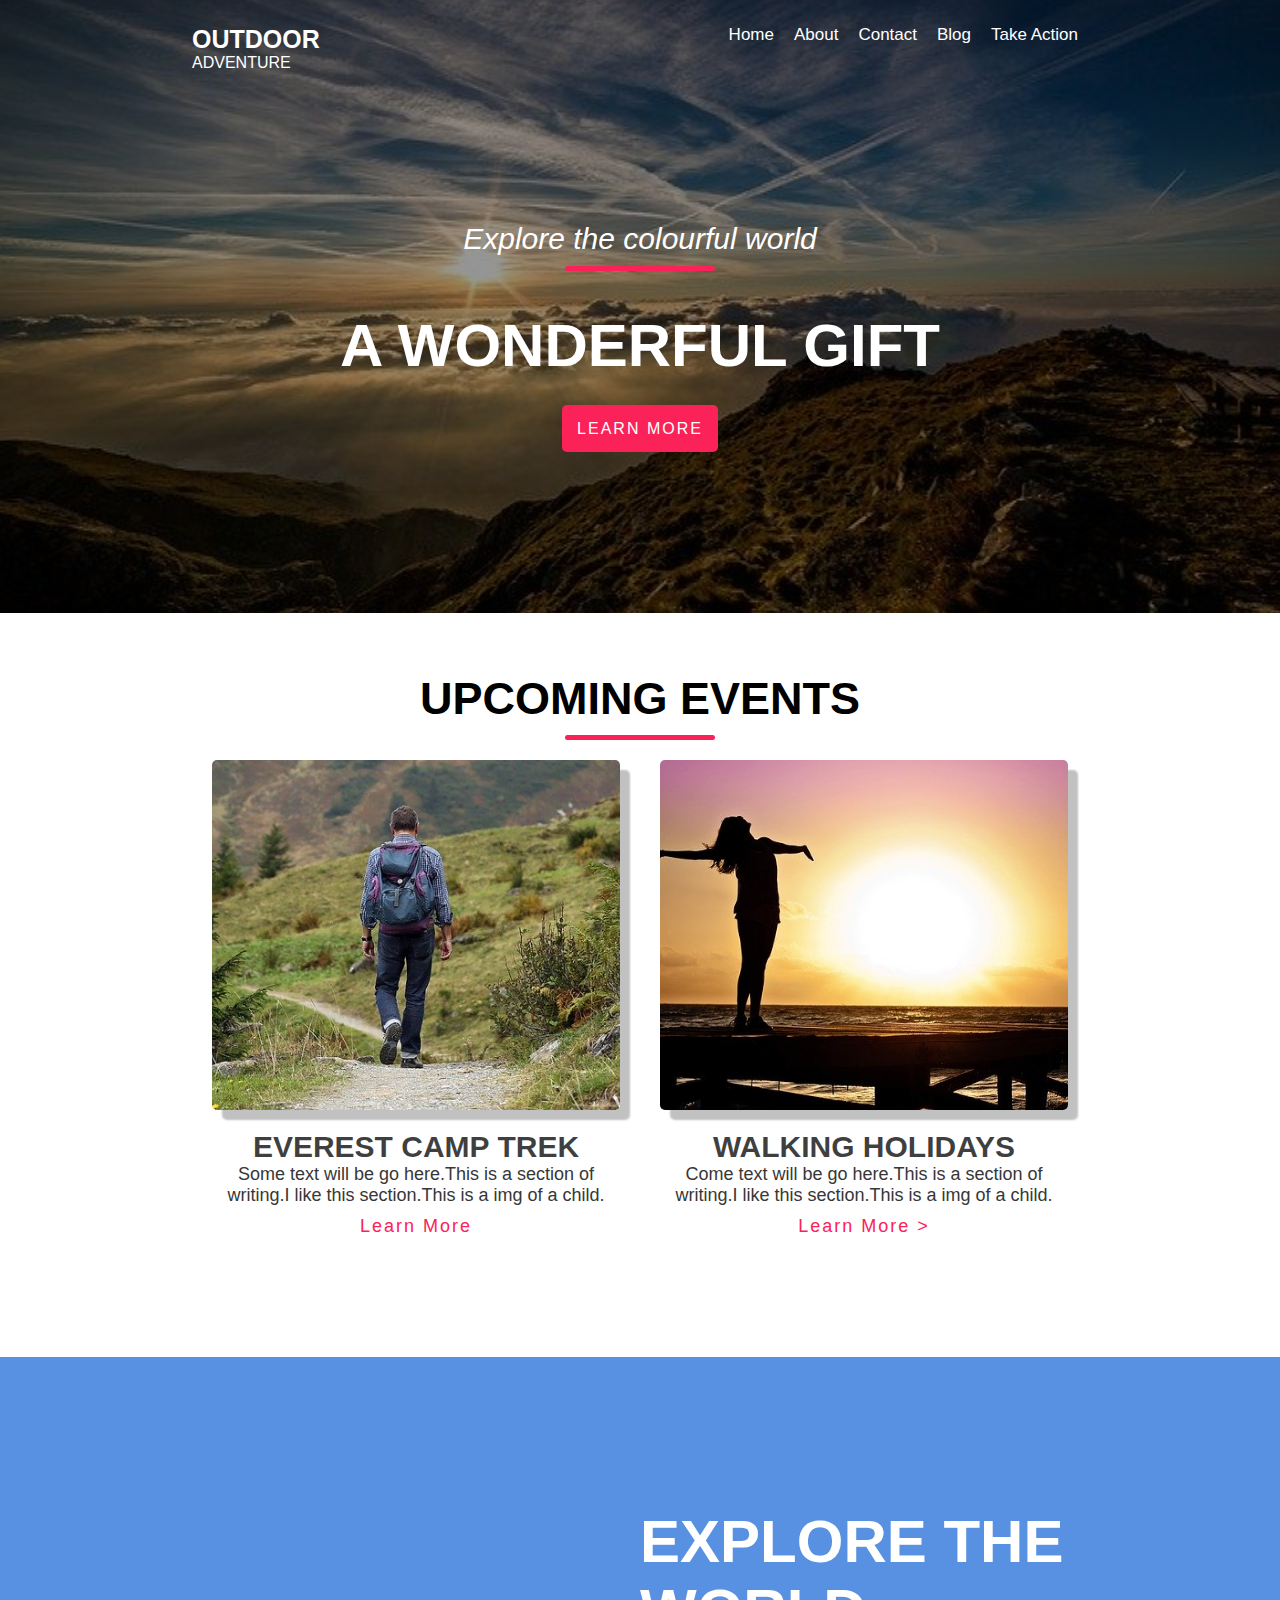
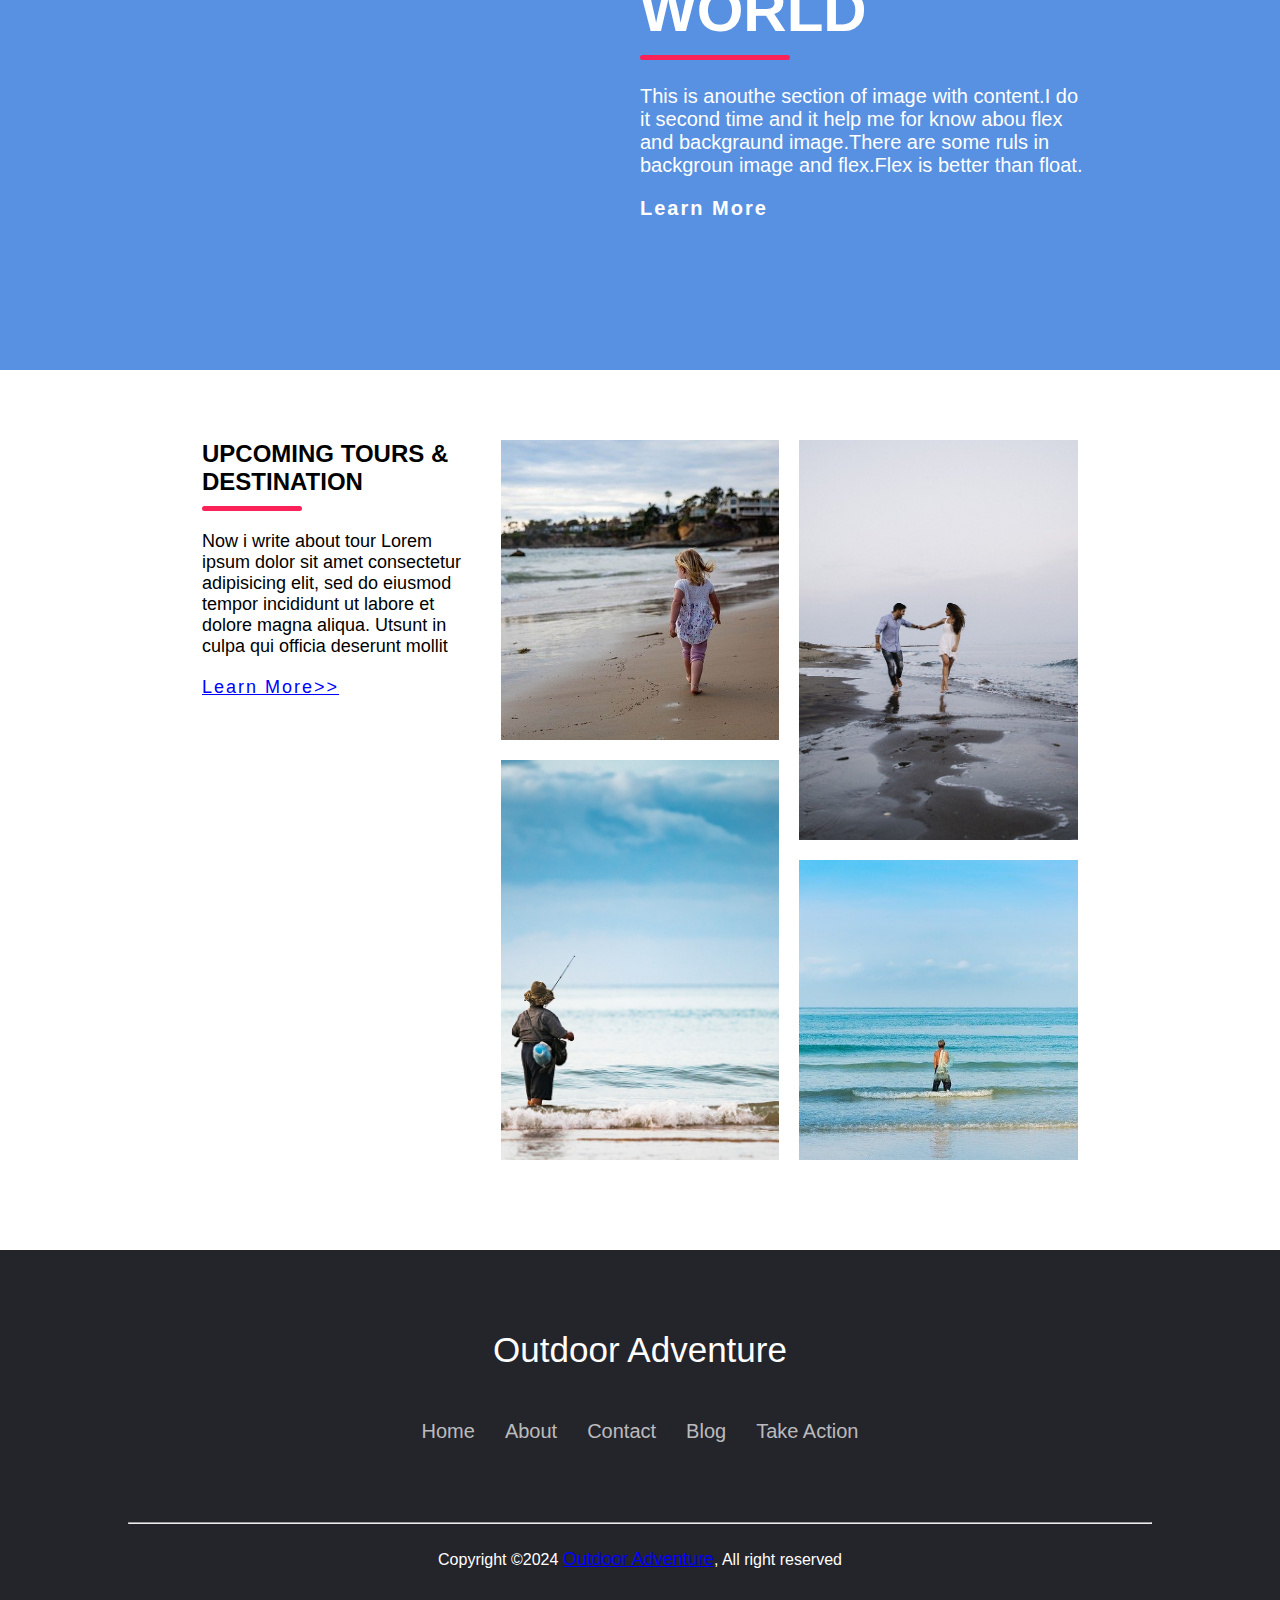
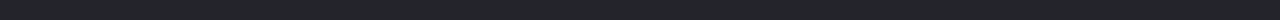
<file: index.html>
<!DOCTYPE html>
<html lang="en">
<head>
    <meta charset="UTF-8">
    <meta name="viewport" content="width=device-width, initial-scale=1.0">
    <link rel="stylesheet" href="style.css">
    <link rel="stylesheet" href="media.css">
    <link rel="stylesheet" href="https://cdnjs.cloudflare.com/ajax/libs/font-awesome/6.5.2/css/all.min.css" integrity="sha512-SnH5WK+bZxgPHs44uWIX+LLJAJ9/2PkPKZ5QiAj6Ta86w+fsb2TkcmfRyVX3pBnMFcV7oQPJkl9QevSCWr3W6A==" crossorigin="anonymous" referrerpolicy="no-referrer" />
    <title>Adventure world</title>
</head>
<body>
    <!-- header section starts here -->
    <header>
        <div class="container flex">
            <div class="logo">
                <h2>
                    OUTDOOR <br>
                    <span>
                        ADVENTURE
                    </span>
                </h2>
            </div>
            <nav>
                <ul>
                    <li><a href="./home.html">Home</a></li>
                    <li><a href="./about.html">About</a></li>
                    <li><a href="./contact.html">Contact</a></li>
                    <li><a href="#event">Blog</a></li>
                    <li><a href="#take-action">Take Action</a></li>
                </ul>
            </nav>
        </div>
        <!-- banner -->
        <div class="container">
            <div class="content-banner">
                <h3>Explore the colourful world</h3>
                <span></span>
                <h1>A WONDERFUL GIFT</h1>
                <a href="#">LEARN MORE</a>
            </div>
        </div>
    </header>
    <!-- header section ends here -->

    <!-- upcoming section starts here -->
     <section id="event">
        <div class="container">
            <div class="event">
               <h2>UPCOMING EVENTS</h2>
                <span></span>
            </div>
            <div class="feature-flex">
                <div class="col-1-2">
                    <img src="wanderer.jpg" alt="">
                    <h2>EVEREST CAMP TREK</h2>
                    <p>Some text will be go here.This is a section of 
                     writing.I like this section.This is a img of a child.</p>
                    <a href="#">Learn More</a>
                </div>
                <div class="col-1-2">
                    <img src="woman.jpg" alt="">
                    <h2>WALKING HOLIDAYS</h2>
                    <p>Come text will be go here.This is a section of
                    writing.I like this section.This is a img of a child.</p>
                    <a href="#">Learn More ></a>
                </div>
            </div>
        </div>
     </section>
    <!-- upcoming section ends here -->

    <!-- explore the world section starts here -->
     <section class="explore-section">
        <div class="container explore-flex">
            <div class="column">
                <h2>EXPLORE THE WORLD</h2>
                <span></span>
                <p>This is anouthe section of image with content.I do it second time and it help me for know abou flex and backgraund image.There are some ruls in backgroun image and flex.Flex is better than float.</p>
                <a href="#">Learn More</a>
            </div>
        </div>
     </section>
     <section id="take-action" class="tour-section">
        <div class="container flex">
            <div class="column-1-2-3">
                <h2>UPCOMING TOURS & DESTINATION</h2>
                <span></span>
                <p>Now i write about tour Lorem ipsum dolor sit amet consectetur adipisicing elit, sed do eiusmod tempor incididunt ut labore et dolore magna aliqua. Utsunt in culpa qui officia deserunt mollit</p>
                <a href="#">Learn More>>
                </a>
            </div>
            <div class="column-1-2-3">
                <img class="small" src="child.jpg" alt="">
                <img class="big" src="fisherman.jpg" alt="">
            </div> 
            <div class="column-1-2-3">
                <img class="big" src="sea.jpg" alt="">
                <img class="small" src="fishermannet.jpg" alt="">
            </div>
        </div>
     </section>
    <!-- explore the world section ends here -->

    <!-- footer starts here -->
     <footer>
            <div class="footer-content">
                <h2>Outdoor Adventure</h2>
                <div class="footer-nav">
                    <ul>
                        <li><a href="#">Home</a></li>
                        <li><a href="#">About</a></li>
                        <li><a href="#">Contact</a></li>
                        <li><a href="#">Blog</a></li>
                        <li><a href="#">Take Action</a></li>
                    </ul>
                </div>
                <div class="footer-icon">
                    <a href="#"><i class="fa-brands fa-facebook"></i></a>
                    <a href="#"><i class="fa-brands fa-x-twitter"></i></a>
                    <a href="#"><i class="fa-brands fa-instagram"></i></a>
                    <a href="#"><i class="fa-brands fa-linkedin"></i></a>
                    <a href="#"><i class="fa-brands fa-github"></i></a>
                </div>
                <hr>
                <p>Copyright &copy;2024 <a href="#">Outdoor Adventure</a>, All right reserved</p>
            </div>
     </footer>
    <!-- footer ends here -->
</body>
</html>
</file>
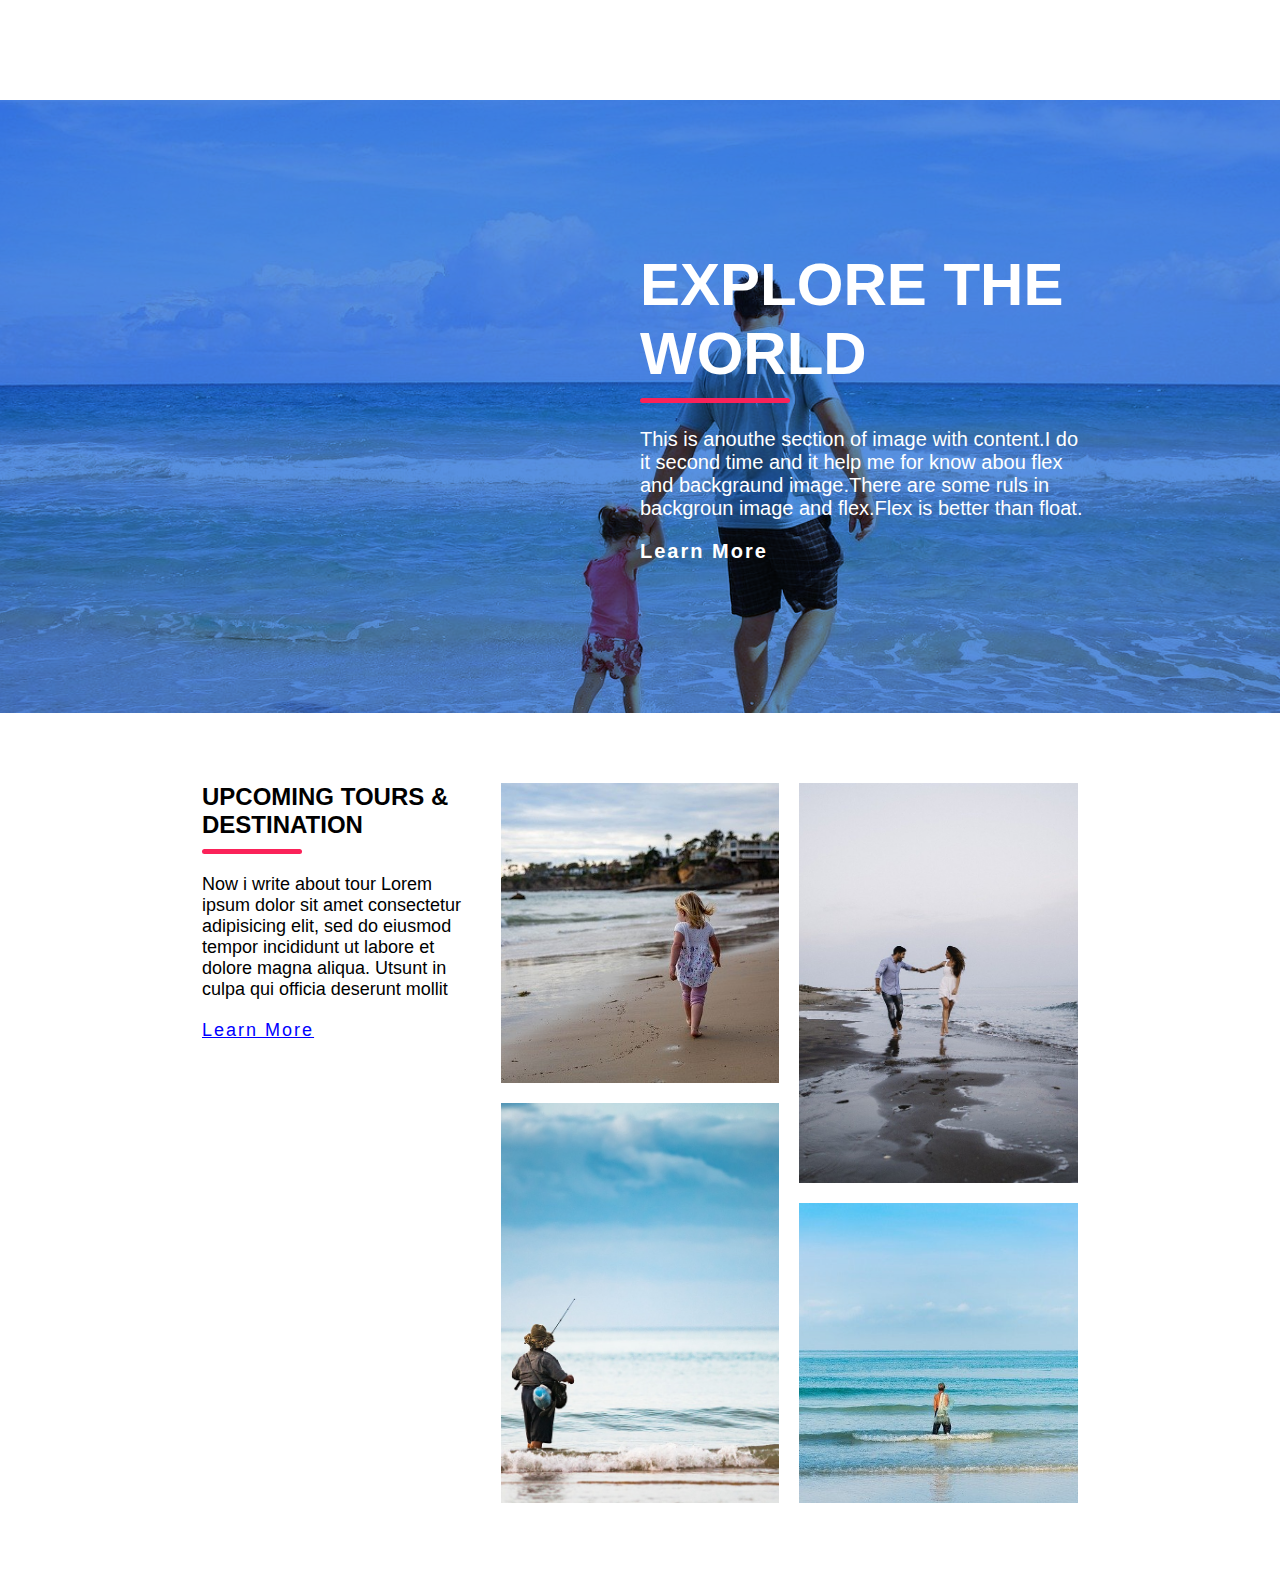
<file: about.html>
<!DOCTYPE html>
<html lang="en">
<head>
    <meta charset="UTF-8">
    <meta name="viewport" content="width=device-width, initial-scale=1.0">
    <link rel="stylesheet" href="style.css">
    <link rel="stylesheet" href="media.css">
    <link rel="stylesheet" href="https://cdnjs.cloudflare.com/ajax/libs/font-awesome/6.5.2/css/all.min.css" integrity="sha512-SnH5WK+bZxgPHs44uWIX+LLJAJ9/2PkPKZ5QiAj6Ta86w+fsb2TkcmfRyVX3pBnMFcV7oQPJkl9QevSCWr3W6A==" crossorigin="anonymous" referrerpolicy="no-referrer" />
    <title>Adventure world</title>
</head>
<body>
    <!-- explore the world section starts here -->
     <section class="explore-section">
        <div class="container explore-flex">
            <div class="column">
                <h2>EXPLORE THE WORLD</h2>
                <span></span>
                <p>This is anouthe section of image with content.I do it second time and it help me for know abou flex and backgraund image.There are some ruls in backgroun image and flex.Flex is better than float.</p>
                <a href="#">Learn More</a>
            </div>
        </div>
     </section>
     <section class="tour-section">
        <div class="container flex">
            <div class="column-1-2-3">
                <h2>UPCOMING TOURS & DESTINATION</h2>
                <span></span>
                <p>Now i write about tour Lorem ipsum dolor sit amet consectetur adipisicing elit, sed do eiusmod tempor incididunt ut labore et dolore magna aliqua. Utsunt in culpa qui officia deserunt mollit</p>
                <a href="#">Learn More</a>
            </div>
            <div class="column-1-2-3">
                <img class="small" src="child.jpg" alt="">
                <img class="big" src="fisherman.jpg" alt="">
            </div>
            <div class="column-1-2-3">
                <img class="big" src="sea.jpg" alt="">
                <img class="small" src="fishermannet.jpg" alt="">
            </div>
        </div>
     </section>
    <!-- explore the world section ends here -->
</body>
</html>
</file>
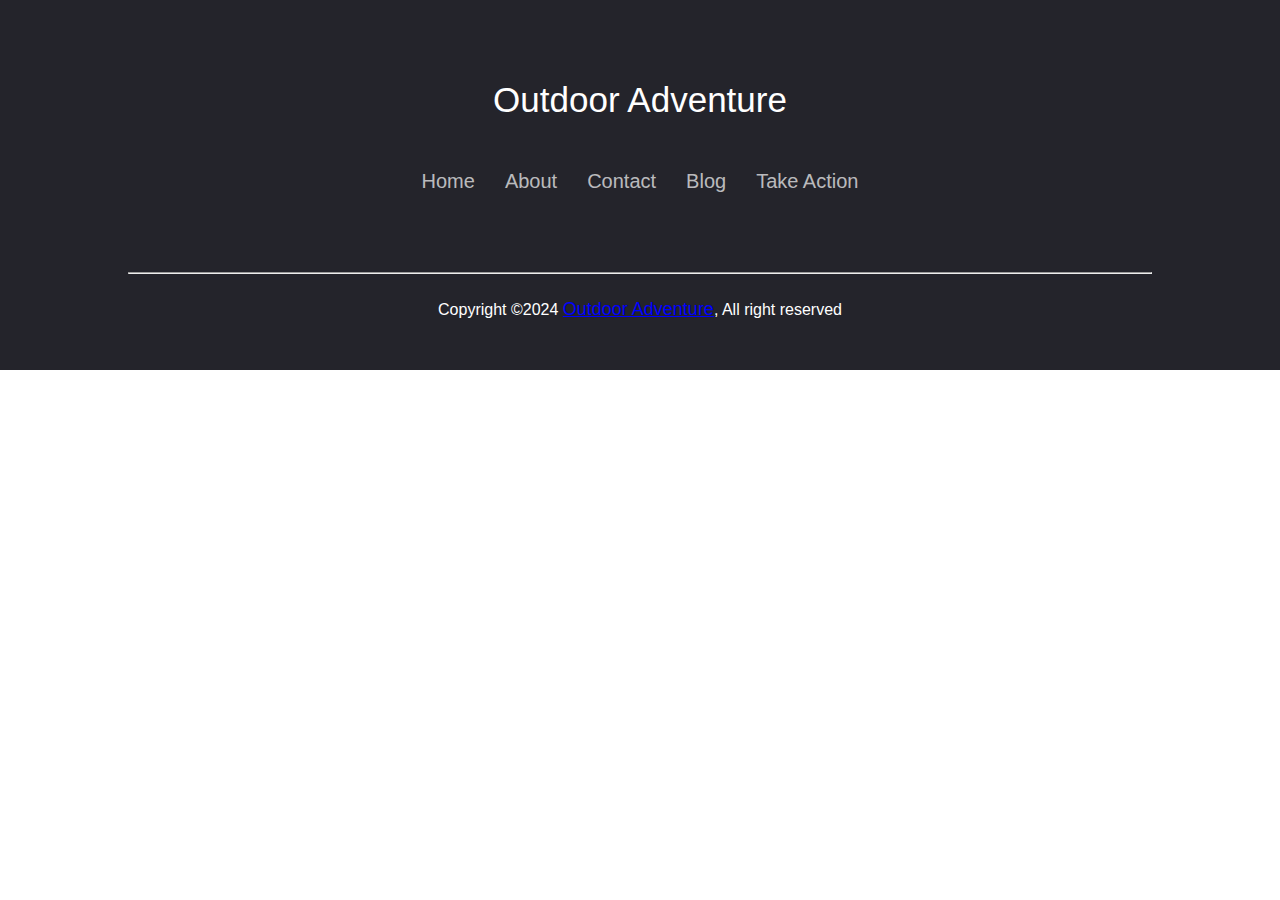
<file: contact.html>
<!DOCTYPE html>
<html lang="en">
<head>
    <meta charset="UTF-8">
    <meta name="viewport" content="width=device-width, initial-scale=1.0">
    <link rel="stylesheet" href="style.css">
    <link rel="stylesheet" href="media.css">
    <link rel="stylesheet" href="https://cdnjs.cloudflare.com/ajax/libs/font-awesome/6.5.2/css/all.min.css" integrity="sha512-SnH5WK+bZxgPHs44uWIX+LLJAJ9/2PkPKZ5QiAj6Ta86w+fsb2TkcmfRyVX3pBnMFcV7oQPJkl9QevSCWr3W6A==" crossorigin="anonymous" referrerpolicy="no-referrer" />
    <title>Adventure world</title>
</head>
<body>
    <!-- footer starts here -->
     <footer>
            <div class="footer-content">
                <h2>Outdoor Adventure</h2>
                <div class="footer-nav">
                    <ul>
                        <li><a href="./home.html">Home</a></li>
                        <li><a href="./about.html">About</a></li>
                        <li><a href="./contact.html">Contact</a></li>
                        <li><a href="#event">Blog</a></li>
                        <li><a href="#take-action">Take Action</a></li>
                    </ul>
                </div>
                <div class="footer-icon">
                    <a href="#"><i class="fa-brands fa-facebook"></i></a>
                    <a href="#"><i class="fa-brands fa-x-twitter"></i></a>
                    <a href="#"><i class="fa-brands fa-instagram"></i></a>
                    <a href="#"><i class="fa-brands fa-linkedin"></i></a>
                    <a href="#"><i class="fa-brands fa-github"></i></a>
                </div>
                <hr>
                <p>Copyright &copy;2024 <a href="#">Outdoor Adventure</a>, All right reserved</p>
            </div>
     </footer>
    <!-- footer ends here -->
</body>
</html>
</file>
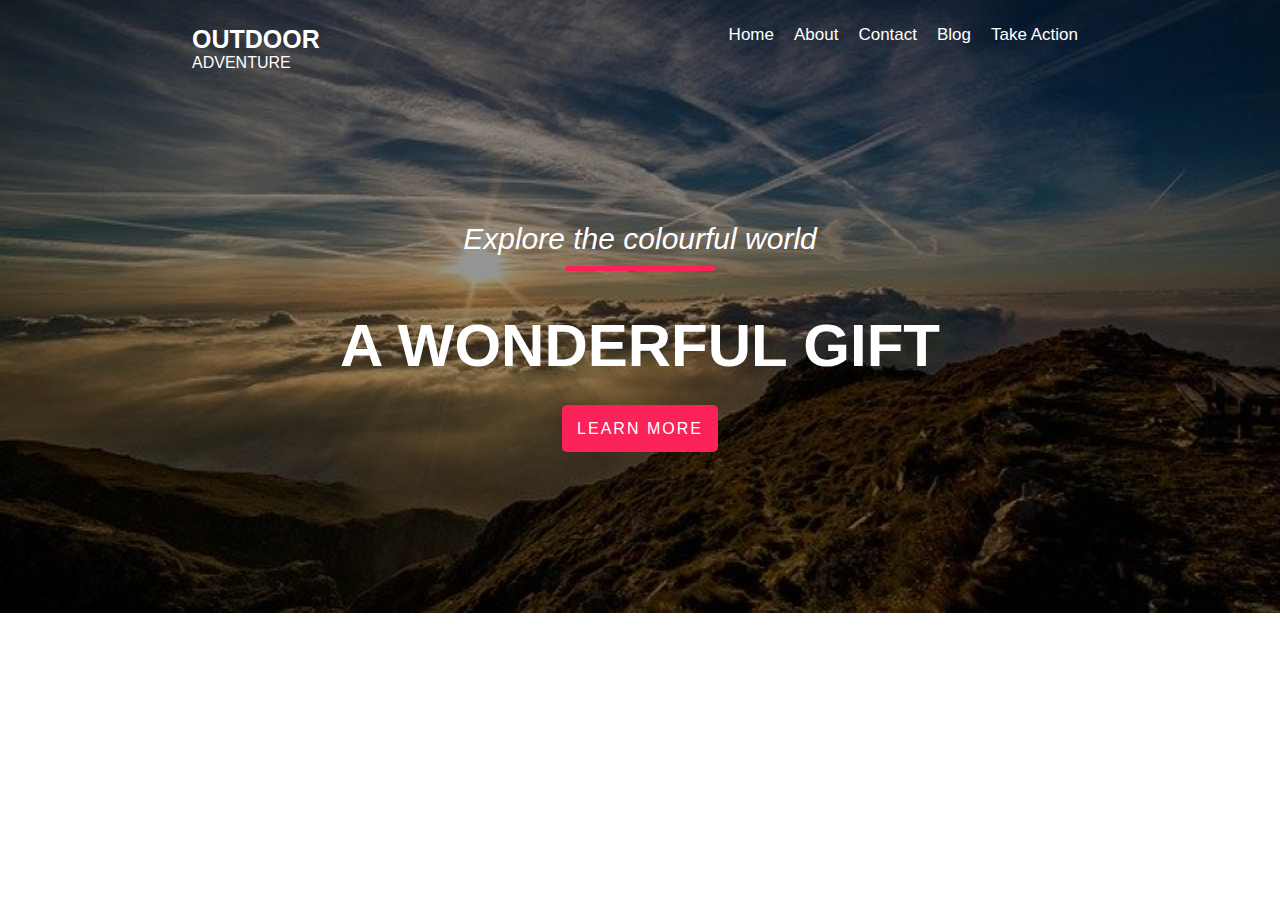
<file: home.html>
<!DOCTYPE html>
<html lang="en">
<head>
    <meta charset="UTF-8">
    <meta name="viewport" content="width=device-width, initial-scale=1.0">
    <link rel="stylesheet" href="style.css">
    <link rel="stylesheet" href="media.css">
    <link rel="stylesheet" href="https://cdnjs.cloudflare.com/ajax/libs/font-awesome/6.5.2/css/all.min.css" integrity="sha512-SnH5WK+bZxgPHs44uWIX+LLJAJ9/2PkPKZ5QiAj6Ta86w+fsb2TkcmfRyVX3pBnMFcV7oQPJkl9QevSCWr3W6A==" crossorigin="anonymous" referrerpolicy="no-referrer" />
    <title>Adventure world</title>
</head>
<body>
    <!-- header section starts here -->
    <header>
        <div class="container flex">
            <div class="logo">
                <h2>
                    OUTDOOR <br>
                    <span>
                        ADVENTURE
                    </span>
                </h2>
            </div>
        <nav>
            <ul>
                <li><a href="./home.html">Home</a></li>
                <li><a href="">About</a></li>
                <li><a href="#">Contact</a></li>
                <li><a href="#">Blog</a></li>
                <li><a href="#">Take Action</a></li>
            </ul>
        </nav>
        </div>
        <div class="container">
            <div class="content-banner">
                <h3>Explore the colourful world</h3>
                <span></span>
                <h1>A WONDERFUL GIFT</h1>
                <a href="#">LEARN MORE</a>
            </div>
        </div>
    </header>
    <!-- header section ends here -->

</body>
</html>
</file>
<file: style.css>
*{
    padding: 0;
    margin: 0;
    -webkit-box-sizing: border-box;
    box-sizing: border-box;
}
@import url('https://fonts.googleapis.com/css2?family=Roboto:wght@400;500;700;900&display=swap');

html {
    scroll-behavior: smooth;
}

body {
    font-family: "Roboto", sans-serif
}

h1{
    color: white;
}
h2{
    color: white;
}
h3{
    color: white;
}
a{
    color: white;
}
img{
    max-width: 100%;
    display: block;
}
hr{
    width: 80%;
    margin: 25px auto;
}
/* header design starts here */

header{
    background-image: url(dawn.jpg);
    background-repeat: no-repeat;
    background-position: center;
    background-size: cover;
    background-blend-mode: multiply;
    background-color: rgba(0, 0, 0, 0.411);
    padding: 25px 0;
}

.flex{
    display: flex;
}
.container{
    width: 70%;
    margin: auto;
}
.logo{
    width: 20%;
}
.logo h2{
    font-size: 25px;
    font-weight: 600;

}
.logo h2 span{
    display: block;
    font-size: 16px;
    font-weight: 400;
}
nav{
    width:  80%;
}
nav ul{
    display: flex;
    justify-content: flex-end;
}
nav ul li{
    list-style-type: none;
}
nav ul li a{
    text-decoration: none;
    font-size: 17px;
    font-weight: 500;
    padding: 10px;
}

/* banner section */
.content-banner{
    text-align: center;
    padding: 150px 0;
}
.content-banner h3{
    font-size: 30px;
    font-weight: 500;
    font-style: italic;
}
.content-banner span{
    display: block;
    width: 150px;
    height: 5px;
    background-color: #FB2259;
    margin: auto;
    margin-top: 10px;
    border-radius: 10px;
}
.content-banner h1{
    font-size: 60px;
    font-weight: 600;
    margin: 40px;
}
.content-banner a{
    background-color: #FB2259;
    text-decoration: none;
    text-transform: uppercase;
    padding: 15px;
    letter-spacing: 2px;
    border-radius: 5px;
}
/* header design ends here */

/* upcoming section starts here */
.event{
    padding-top: 60px;
    font-size: 30px;
    text-align: center;
    color: black;
}
.event h2{
    color: black;
}
.event span{
    display: block;
    width: 150px;
    height: 5px;
    background-color: #FB2259;
    margin: auto;
    margin-top: 10px;
    border-radius: 10px;
}
.feature-flex{
    display: flex;
    justify-content: center;
    width: 100%;
}
.col-1-2{
    width: 100%;
    padding: 20px;
    text-align: center;
}
.col-1-2 img{
    height: 350px;
    object-fit: cover;
    border-radius: 5px;
    box-shadow: 10px 10px 2px #8080807d;
}
.col-1-2 h2{
    font-size: 30px;
    color:  rgba(0, 0, 0, 0.753);
    margin: 20px 0 0 0;
}
.col-1-2 p{
    font-size: 18px;
    color: #373737;
}
.col-1-2 a{
    display: block;
    font-size: 18px;
    color: #FB2259;
    letter-spacing: 2px;
    margin-top: 10px;
    text-decoration: none;
}
/* upcoming section ends here */

/* explore the world design starts here */
.explore-section{
    padding: 150px 0;
    background-image: url(father.jpg);
    background-size: cover;
    background-position: center;
    background-repeat: no-repeat;
    background-blend-mode: multiply;
    background-color: #1767d6b8;
    color: white;
    margin-top: 100px;
    background-attachment: fixed;
}
.explore-flex{
    display: flex;
    justify-content: flex-end;
}
.column{
    width: 50%;
}
.column h2{
    font-size: 60px;
    font-weight: 600;
}
.column span{
    display: block;
    width: 150px;
    height: 5px;
    background-color: #FB2259;
    margin: 10px 0 25px 0;
    border-radius: 10px;
}
.column p{
    font-size: 20px;
    margin-bottom: 20px;
}
.column a{
    text-decoration: none;
    font-size: 20px;
    font-weight: 600;
    letter-spacing: 2px;
}

.tour-section{
    padding: 60px 0;
}
.column-1-2-3{
    padding: 10px;
    width: 33.33%;
}
.column-1-2-3 h2{
    color: black;
    font-weight: 600;
}
.column-1-2-3 span{
    display: block;
    width: 100px;
    height: 5px;
    background: #FB2259;
    border-radius: 10px;
    margin: 10px 0 20px 0;
}
.column-1-2-3 p{
    font-size: 18px;
    font-weight: 500;
    margin-bottom: 20px;
}
.column-1-2-3 a{
    color: blue;
    font-size: 18px;
    letter-spacing: 2px;
}
.small{
    height: 300px;
    margin-bottom: 20px;
    object-fit: cover;
}
.big{
    height: 400px;
    margin-bottom: 20px;
    object-fit: cover;
}
/* explore the world design ends here */

/* footer design starts here */
.footer-content{
    background-color: #24242b;
    padding: 80px 0 50px 0;
}
.footer-content h2{
    text-align: center;
    font-size: 35px;
    font-weight: 500;
    margin-bottom: 50px;
}
.footer-content p{
    color: white;
    text-align: center;
}
.footer-content p a{
    color: blue;
    font-size: 18px;
    font-weight: 500;
}
.footer-nav{
    width: 100%;
    margin: auto;
}
.footer-nav ul{
    display: flex;
    justify-content: center;
    margin: 0 0 20px 0;
}
.footer-nav ul li{
    list-style-type: none;
    
}
.footer-nav ul li a{
    text-decoration: none;
    font-size: 20px;
    font-weight: 500;
    color: rgba(255, 255, 255, 0.700);
    padding: 10px 15px;
}
.footer-icon{
    text-align: center;
}
.footer-icon a{
    margin: 10px;
    font-size: 30px;
}
/* footer design ends here */

/* === scrool bar start ===*/

/* width */
::-webkit-scrollbar{
    width: 15px;
}

/* track */
::-webkit-scrollbar-track{
    box-shadow: inset 0 0 5px rgba(0, 0, 0, 0.763);
    border-radius: 5px;
}

/* handle */
::-webkit-scrollbar-thumb{
    background-color: grey;
    border-radius: 10px;
}

/* handle on hover */
::-webkit-scrollbar-thumb:hover{
    background-color: rgba(30, 30, 30, 0.70);
}
/* === scrool bar end ===*/
</file>
<file: media.css>
/* small phone, medium phone and large phone */
@media only screen and (max-width: 600px) { 

    /* header sectioon*/

    header{
        padding: 10px 8px;
    }
    .flex{
        display: block;
    }

    .container{
        width: 100%;
        margin: auto;
    }
    .logo{
        width: 100%;
        text-align: center;
        margin-bottom: 20px;
    }
    .logo h2{
        font-size: 18px;
    }
    .logo h2 span{
        font-size: 18px;
    }
    nav{
        width:  100%;
        margin: auto;
    }
    nav ul{
        justify-content: center;
    }
    nav ul li a{
        font-size: 15px;
        font-weight: 600;
    }
    .content-banner{
        padding: 80px 0;
    }
    .content-banner h3{
        font-size: 20px;
    }
    .content-banner span{
        width: 100px;
        height: 4px;
        margin-top: 5px;
    }
    .content-banner h1{
        font-size: 35px;
        font-weight: 500;
        margin: 0;
        padding: 25px 0;
    }
    .content-banner a{
        padding: 8px;
        letter-spacing: 0;
        border-radius: 4px;
    }


    /* upcoming section */
    .event{
        padding-top: 30px;
        font-size: 20px;
    }
    .event span{
        width: 120px;
        margin-top: 4px;
    }
    .col-1-2{
        padding: 30px;
    }
    .col-1-2 img {
        margin: auto;
        height: 250px;
        width: 90%;
    }
    .col-1-2 h2{
        font-size: 25px;
    }
    .col-1-2 p{
        font-size: 17px;
    }
    .col-1-2 a{
        font-size: 15px;
        margin-top: 8px;
    }


    /* explore the world section */

    .explore-section{
        padding: 100px 0;
        margin-top: 0px;
    }
    .explore-flex{
        display: block;
    }
    .column{
        margin: 0 0 0 65px;
    }
    .column h2{
        font-size: 40px;
    }
    .column span{
        width: 100px;
        height: 4px;
        margin: 5px 0 20px 0;
    }
    .column p{
        font-size: 18px;
        margin-bottom: 15px;
    }
    .column a{
        font-size: 17px;
        letter-spacing: 1px;
    }

    /* tour-section */
    .tour-section{
        padding: 40px 0 0 0;
    }
    .column-1-2-3{
        padding: 10px;
        width: 80%;
        margin: auto;
    }
    .column-1-2-3 span{
        height: 4px;
        margin: 5px 0 20px 0;
    }
    .column-1-2-3 p{
        margin-bottom: 10px;
    }
    .column-1-2-3 a{
        font-size: 17px;
        letter-spacing: 1px;
    }
    .small{
        height: 300px;
        border-radius: 4px;
    }
    .big{
        height: 300px;
        border-radius: 4px;
    }


    /* footer section */
    .footer-content{
        padding: 50px 0 30px 0;
    }
    .footer-content h2{
        font-size: 30px;
        margin-bottom: 25px;
    }
    .footer-content p a{
        font-size: 17px;
        font-weight: 600;
    }
    .footer-nav ul li a{
        font-size: 17px;
        font-weight: 500;
        color: white;
        padding: 5px 10px;
    }
    .footer-icon a{
        font-size: 25px;
    }
    
}

/* tab device media query */
@media only screen and (min-width: 601px) and (max-width:768px){
    /* header design starts here */

    header{
        padding: 0;
    }
    .container{
        width: 96%;
    }
    .logo{
        width: 40%;
        padding: 10px 0 0 0;
    }
    .logo h2{
        font-size: 25px;
    }
    .logo h2 span{
        font-size: 25px;
        font-weight: 500;
    }
    nav{
        width:  60%;
    }
    nav ul{
        padding: 25px 0 0 0;
    }
    nav ul li a{
        font-size: 20px;
        font-weight: 500;
        padding: 8px;
    }
    
    /* banner section */
    .content-banner{
        padding: 100px 0;
    }
    .content-banner h3{
        font-size: 25px;
        font-weight: 600;
    }
    .content-banner h1{
        font-size: 40px;
    }
    .content-banner a{
        border-radius: 100px;
    }
    .content-banner a:hover{
        background-color: rgba(0, 0, 255, 0);
        border: 1px solid #FB2259;
    }
    /* header design ends here */
    
    /* upcoming section starts here */
    .event{
        padding-top: 50px;
        font-size: 25px;
    }
    .feature-flex{
        display: flex;
        justify-content: center;
        width: 90%;
        margin: auto;
    }
    .col-1-2{
        padding: 20px;
    }
    .col-1-2 h2{
        font-size: 25px;
        margin: 20px 0 10px 0;
    }
    .col-1-2 p{
        font-size: 18px;
        font-weight: 500;
    }
    .col-1-2 a{
        font-size: 17px;
        letter-spacing: 1px;
    }
    /* upcoming section ends here */
    
    /* explore the world design starts here */
    .explore-section{
        padding: 100px 0;
        margin-top: 50px;
    }
    .explore-flex{
        display: block;
        justify-content: center;
    }
    .column{
        width: 100%;
    }
    .column h2{
        font-size: 50px;
    }
    .column a{
        letter-spacing: 1px;
    }


    .column-1-2-3 span{
        height: 4px;
    }
    .column-1-2-3 p{
        font-size: 17px;
    }
    .small{
        height: 400px;
    }
    .big{
        height: 400px;
    }
    /* explore the world design ends here */
    
    /* footer design starts here */
    .footer-content{
        padding: 50px 0 30px 0;
    }
    .footer-content h2{
        font-size: 35px;
        margin-bottom: 20px;
    }
    .footer-nav{
        width: 100%;
        margin: auto;
    }
    .footer-content p a{
        font-weight: 600;
    }
    .footer-nav ul li a{
        font-size: 18px;
        padding: 10px 15px;
    }
}

/* small laptop, squire monitor */
@media only screen and (min-width: 769px) and (max-width:1024px){
    h1{
        font-size: 50px;
    }
    h2{
        font-size: 35px;
    }
    h3{
        font-size: 25px;
    }
}



@media only screen and (min-width: 1025px) and (max-width:1440px){
    h1{
        font-size: 60px;
    }
}
</file>
